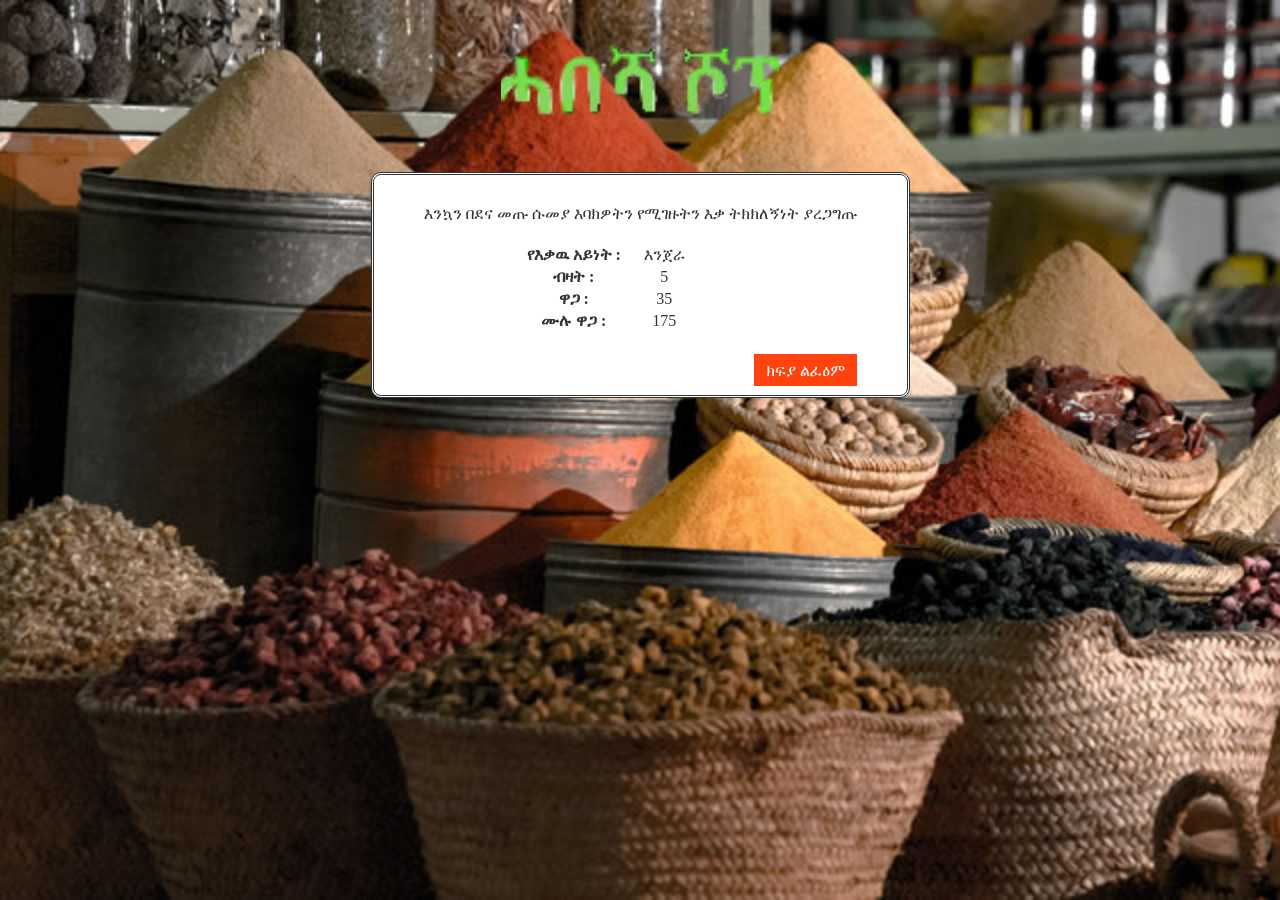
<file: index.html>
<!DOCTYPE html>
<html lang="en">

<head>
    <meta charset="UTF-8">
    <meta name="viewport" content="width=device-width, initial-scale=1.0">
    <link rel="stylesheet" href="css/style.css">
    <title>ሓበሻ ሾፕ</title>
</head>

<body>
    <div id="logo"></div>
    <div id="contant">
        <div id="greeting" class="massage">ሰላም!</div>
        <table>
            <tr>
                <td>የእቃዉ አይነት :</td>
                <td id="item"></td>

            </tr>
            <tr>
                <td>ብዛት : </td>
                <td id="count"></td>

            </tr>
            <tr>
                <td>ዋጋ :</td>
                <td id="price"></td>

            </tr>
            <tr>
                <td>ሙሉ ዋጋ :</td>
                <td id="totalPrice"></td>

            </tr>
        </table>
        <a href="#" class="action" onclick="makePayment()">ክፍያ ልፈዕም</a>
        <div id="output"></div>
       
    </div>
<script src="js/script.js"></script>
</body>

</html>
</file>
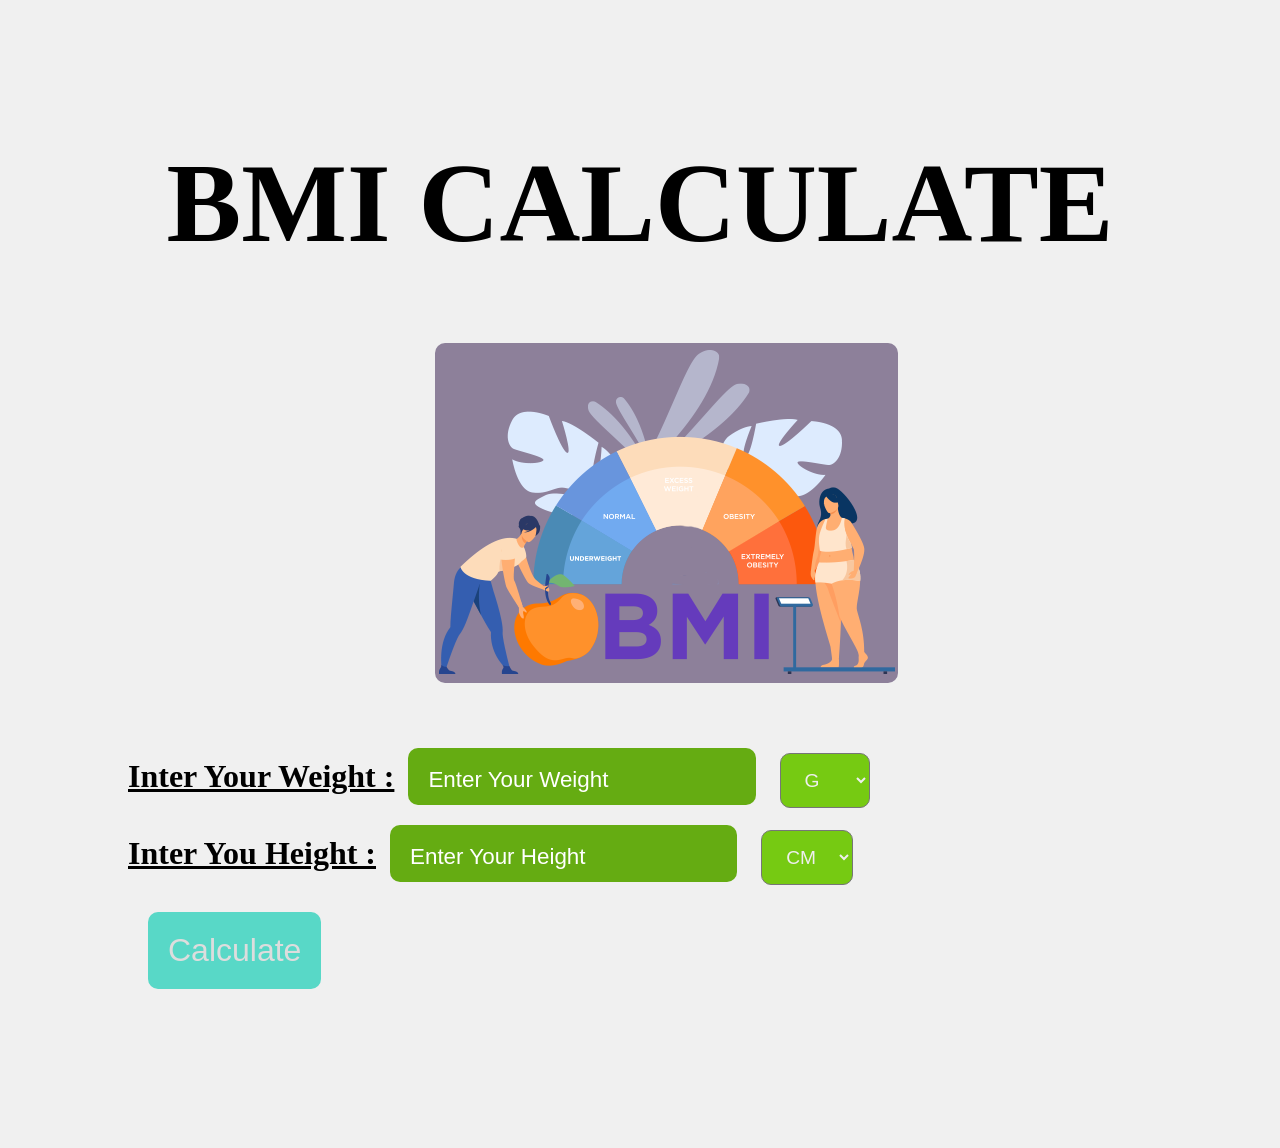
<file: BMI/index.html>
<!DOCTYPE html>
<html lang="en">

<head>
    <meta charset="UTF-8">
    <meta name="viewport" content="width=device-width, initial-scale=1.0">
    <title>BMI Calculater</title>
    <link rel="stylesheet" href="style.css">

</head>

<body>
    <div class="contaner">
        <h1 id="text">BMI CALCULATE</h1>
        <div class="image">
            <div class="Intro">
                <img src="images/bmi.png" alt="">
            </div>

        </div>
        <div class="display">
            <div class="calculater" id="calculater">
                <output>inter your weight :</output>
                <input type="number" min="0" id="Weight" placeholder="Enter Your Weight">
                <select name="WEIGHT" id="Weights" ">
                    <option value="G">G</option>
                    <option value="KG">KG</option>
                </select><br>
                <output>inter you height :</output>
                <input type="number" min="0" id="height" placeholder="Enter Your Height">
                <select name="height" id="heights" ">
                    <option value="CM">CM</option>
                    <option value="M">M</option>
                </select><br>
                <div class="btn">
                    <button onclick="BMIcalculat()" style="background-color: #58d8c7;">Calculate</button>

                </div>
            </div>
            <h1></h1>
            <div class="low" id="low">
                <img src="images/sikiny.png" alt="">
            </div>
            <div class="medium" id="medium">
                <img src="images/normal.png" alt="">
            </div>
            <div class="high" id="high">
                <img src="images/fat.png" alt="">
            </div>

        </div>
        <div class="btn">
            <button onclick="window.location.reload()" style="background-color: #d27477; display: none;" id="clear">
                Clear</button>
        </div>
    </div>
    <script src="script.js"></script>
</body>

</html>
</file>
<file: css/style.css>
html{
    height: 100%;
}
body{
    background: url('../image/bgi.png') no-repeat center center fixed;
    -webkit-background-size: cover;
    -moz-background-size: cover;
    -o-background-size: cover;
    background-size: cover;
    font-size: 100%;
    margin: 0;
    padding: 0;
    text-align: center;
    min-height: 100%;
}
#logo{
    margin: 0 auto;
    padding-top: 40px;
    width: 278px;
    height: 112px;
    background: url('../image/logo.png') no-repeat center center;
}
#contant{
    background-color: #fff;
    border: 3px double #333;
    display: inline-block;
    border-radius: 10px;
    color: #333;
    padding: 30px 50px;
    margin: 20px auto 50px auto;
    max-width: 880px;
    min-height: 4em;
    overflow: auto;
    text-align: center;
}
.action{

    background-color: #fe430f;
    color: #fff;
    width:auto;
    height: 1em;
    padding: 0.5em 0.75em;
    position: relative;
    top: 1.3em;
    bottom: -2.3em;
    float: right;
}
a{
    text-decoration: none;
    color: #e3bb5a;
}
.message{
   font-weight: bold;
   line-height: 1.5em;
   height:2em;
   display: block;
   min-width: 10em;
}
.message spam{
    font-weight: normal;
}
table{
    margin: 20px 100px 0 100px;
}
tr td:first-child{
    font-weight: bold;
    padding-right: 20px;
}
</file>
<file: BMI/style.css>
body {
  margin: 0;
  padding: 0;
  box-sizing: content-box;
}
.contaner {
  align-items: center;
  justify-content: center;
  width: 80%;
  height: auto;
  margin: 5% 20% 5% 10%;
  overflow-x: hidden;
}
h1 {
  text-align: center;
  font-weight: bold;
  font-size: 7em;
}
.imag {
  width: 50%;
  height: 20vh;
}
.Intro img {
  background-color: rgb(141, 128, 154);
  border-radius: 10px;
  margin-left: 30%;
}
.low {
  display: none;
}
.medium {
  display: none;
}
.high {
  display: none;
}
.display {
  margin-top: 5%;
}
input {
  width: 30%;
  padding: 10px 20px;
  margin: 10px;
  border: none;
  background-color: #65ac12;
  outline: none;
  border-radius: 10px;
  font-size: 2em;
}
input::placeholder {
  color: #fff;
  font-weight: 300;
  font-size: 0.7em;
}
output {
  font-size: 2em;
  text-decoration: underline;
  font-weight: bold;
  text-transform: capitalize;
}
.btn {
  display: flex;
}
.btn button {
  margin: 20px;
  padding: 20px;
  border-radius: 10px;
  font-size: 2em;
  color: #ddd;
  border: none;
}
.btn button:is(:hover, :focus) {
  background-color: blanchedalmond;
  color: #111;
}
select {
  background-color: #76ca12;
  color: #eee;
  padding: 15px 20px;
  font-size: 1.2em;
  border-radius: 10px;
  margin-left: 10px;
}
</file>
